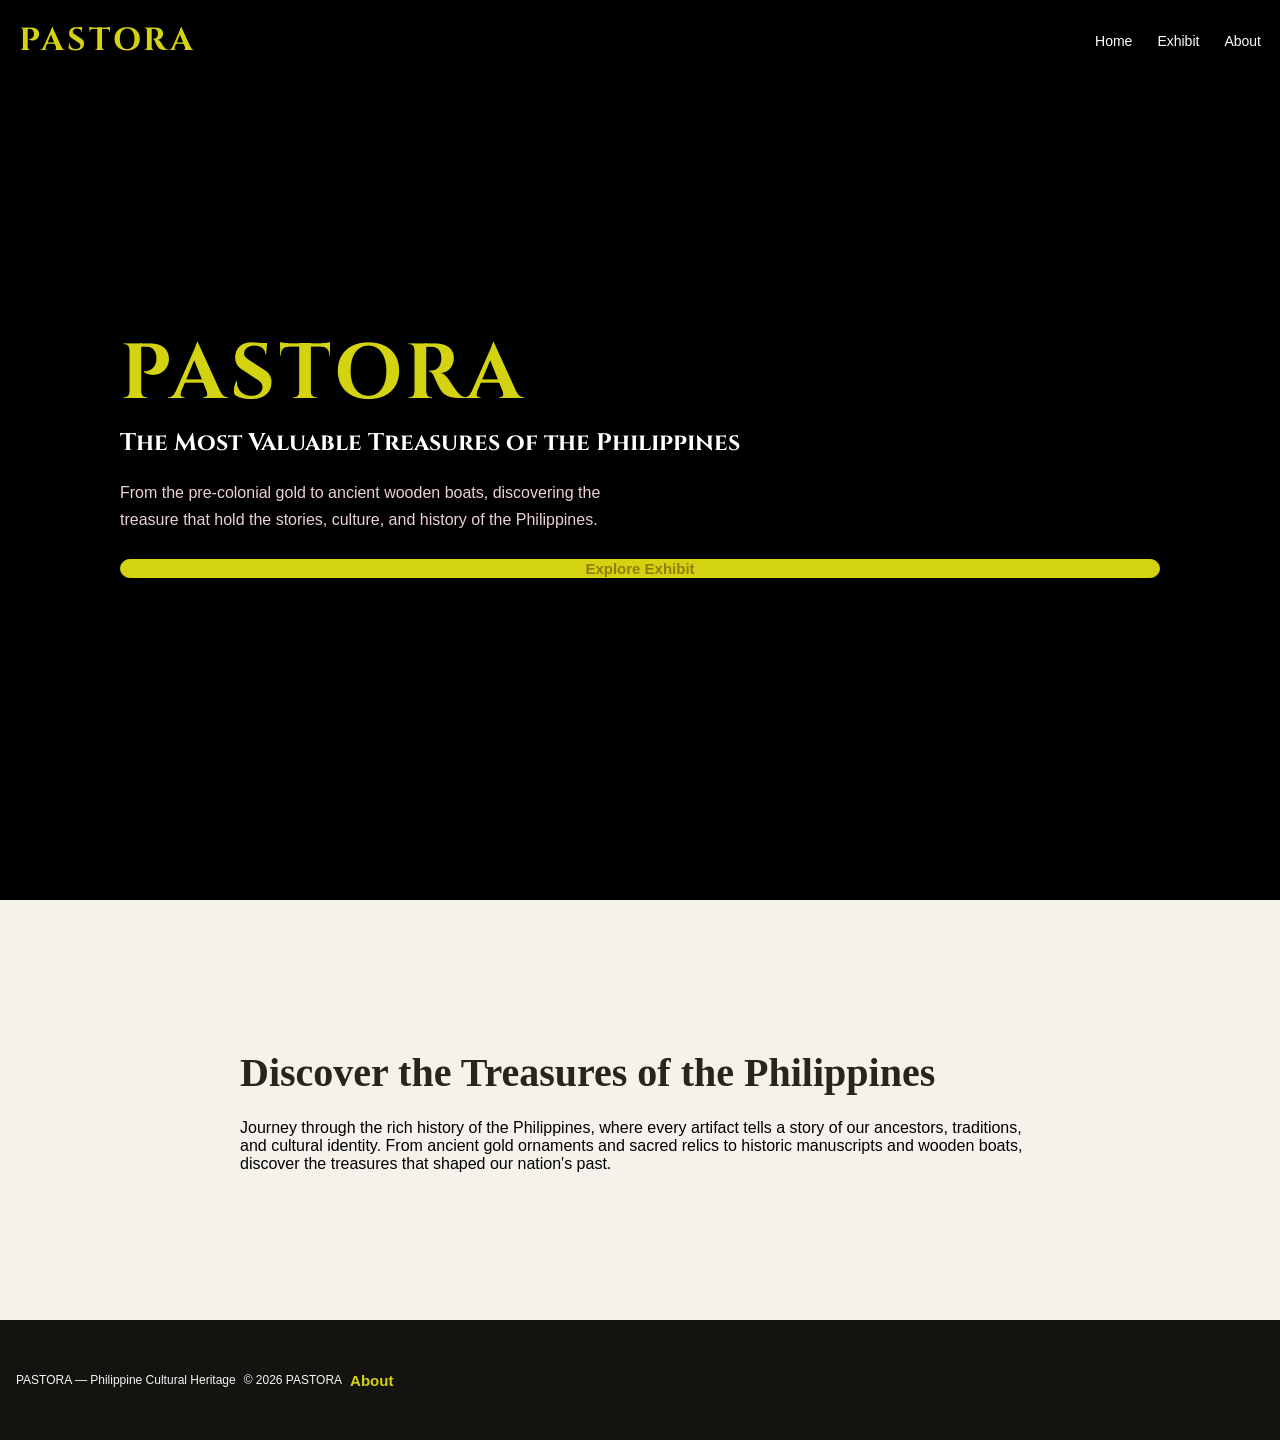
<file: index.html>
<!DOCTYPE html>
<html lang="en">
<head>
  <meta charset="UTF-8">
  <meta name="viewport" content="width=device-width, initial-scale=1.0">

  <title>PASTORA</title>
  <link rel="stylesheet" href="style.css">
  
  <link rel="preconnect" href="https://fonts.googleapis.com">
  <link rel="preconnect" href="https://fonts.gstatic.com" crossorigin>
  <link href="https://fonts.googleapis.com/css2?family=Cinzel:wght@400;700;900&display=swap" rel="stylesheet">

</head>

<body>

  <header class="topbar">
    <a href="index.html" class="logo">PASTORA</a>

    <nav class="menu">
      <a href="index.html">Home</a>
      <a href="exhibit.html">Exhibit</a>
      <a href="about.html">About</a>
    </nav>
  </header>

<section class="home-top">

  <div class="home-content">
    <h1>PASTORA</h1>
       <h2>The Most Valuable Treasures of the Philippines</h2>

        <p class="home-text">
          From the pre-colonial gold to ancient wooden boats, discovering the treasure that hold the stories, culture, and history of the Philippines.
        </p>

         <a href="exhibit.html" class="btn">
                 Explore Exhibit</a>
  </div>
</section>


<section class="content-section">
  <div class="section-inner">

      <h2>Discover the Treasures of the Philippines</h2>
        <p>Journey through the rich history of the Philippines, where every artifact tells a story of our ancestors, traditions, and cultural identity. From ancient gold ornaments and sacred relics to historic manuscripts and wooden boats, discover the treasures that shaped our nation's past.
        </p>
  </div>
</section>

  
<footer class="footer">
    <p>PASTORA — Philippine Cultural Heritage</p>
      <p>© 2026 PASTORA</p>
    <a href="about.html">About</a>
</footer>

</body>
</html>
</file>
<file: style.css>
* {
  margin: 0;
  padding: 0;
  box-sizing: border-box;
}

html {
  scroll-behavior: smooth;
}

body {
  display: flex;
  flex-direction: column;
  font-family: Arial, sans-serif;
  background: black;
  color: black
}

a {
  text-decoration: none;
}

.topbar {
  display: flex;
  align-items: center;
  justify-content: space-between;
  gap: 10px;
  position: fixed;
  z-index: 1000;
  width: 100%;
  padding: 18px;
  background: transparent;
  backdrop-filter: blur(10px);
  border: 1px solid black;
  border-radius: 30px;
  box-shadow: 0 10px 30px black;
}

.logo {
  color: rgb(211, 211, 18); 
  font-family: "Cinzel";
  font-size: 32px;
  font-weight: bold;
  letter-spacing:  3px;
}

.menu {
  display: flex;
  justify-content: flex-end;
  align-items: center;
  gap: 25px;
  margin-left: auto;
}

.menu a {
  color: #fff;
  font-size: 14px;
  transition: color 0.3s;
}

.menu a:hover {
  color: rgb(211, 211, 18); 
  transform: scale(2); 
}


.home-top {
  position: relative;
  display: flex;
  align-items: center;
  min-height: 100vh;
  width: 100%;
  overflow: hidden;
  background: #000;
}

.home-video {
  position: absolute;
  inset: 0;
  width: 100%;
  height: 100%;
  object-fit: cover;
  z-index: 0;
}

.home-overlay {
  position: absolute;
  inset: 0;
  background: rgba(0, 0, 0, 0.58);
  z-index: 1;
}

.home-content {
  position: relative;
  z-index: 2;
  display: flex;
  flex-direction: column;
  justify-content: center;
  width: 100%;
  padding: 120px;
  color: #fff;
}

.home-content h1 {
  color: rgb(211, 211, 18);
  font-family: "Cinzel";
  font-size: 78px;
  letter-spacing: 4px;
}

.home-content h2 {
  font-family: "Cinzel";
  color: #fff;
  margin-bottom: 20px;
}

.home-text {
  max-width: 540px;
  margin-bottom: 26px;
  line-height: 1.7;
  color: #ebd1d1;
}


.btn {
  display: inline-flex;
  justify-content: center;
  align-items: center;
  width: auto;
  gap: 20px;
  background: rgb(211, 211, 18); 
  color: #937c0b;
  border: 1px solid rgb(211, 211, 18); 
  border-radius: 20px;
  font-size: 15px;
  font-weight: bold;

  transition: background 0.3s, transform 0.3s;
}

.btn span {
  font-size: 20px;
}

.btn:hover {
  background: rgb(211, 211, 18); 
  transform: translateY(-2px);
}

.content-section {
  display: flex;
  align-content: center;
  justify-content: center;
  max-width: 100%;
  height: 420px;  
  background: #f5f2eb;
}

.section-inner {
  display: flex;
  flex-direction: column;
  justify-content: center;
  max-width: 800px;
}

.section-inner h2 {
  margin-bottom: 20px;
  font-family: serif;
  font-size: clamp(28px, 4vw, 40px);
  line-height: 1.3;
  color: #29251c;
}

.footer {
  display: flex;
  flex-direction: row;
  justify-content: flex-start;
  align-items: center;
  flex-wrap: wrap;
  gap: 8px;
  width: 100%;
  min-height: 120px;
  padding: 22px 16px;
  background: #15130f;
  color: #f5f2eb;
  font-size: 12px;
  text-align: left;
}

.footer p {
  margin: 0;
  color: whitesmoke;
  text-align: left;
}

.footer a {
  color: rgb(211, 211, 18);
  font-size: 15px;
  font-weight: 600;
  transition: color 0.3s ease;
}

.footer a:hover {
  color: #f8df72;
}


@media (min-width: 1441px) {
  .topbar {
    display: grid;
    grid-template-columns: auto minmax(0, 1fr);
    align-items: center;
  }

  .menu {
    display: flex;
    justify-content: flex-end;
    flex-wrap: wrap;
  }

  .home-top {
    display: flex;
    align-items: center;
    padding-right: max(10%, calc((100% - 1200px) / 2));
    padding-left: max(10%, calc((100% - 1200px) / 2));
  }

  .home-content {
    max-width: 800px;
  }
}

@media (min-width: 769px) and (max-width: 1200px) {
  .topbar {
    padding: 16px 22px;
  }

  .logo {
    font-size: 28px;
  }

  .menu {
    gap: 18px;
  }

  .home-top {
    padding: 110px 8% 70px;
  }

  .content-section {
    justify-content: space-between;
    padding: 70px;
  }
}

@media (min-width: 601px) and (max-width: 768px) {
  .topbar {
    display: flex;
    grid-template-columns: auto minmax(0, 1fr);
    top: 1rem;
    gap: 14px;
    padding: 14px 18px;
  }

  .logo {
    font-size: 24px;
    letter-spacing: 2px;
  }

  .menu {
    display: flex;
    gap: 12px;
    flex-wrap: wrap;
    justify-content: flex-end;
  }

  .menu a {
    font-size: 12px;
  }

  .home-top {
    padding: 130px 7% 70px;
  }

  .home-content h1 {
    font-size: clamp(54px, 9vw, 76px);
  }

  .content-section {
    padding: 65px 7%;
  }
}

@media (max-width: 600px) {
  .topbar {
    display: flex;
    flex-direction: column;
    align-items: center;
    gap: 12px;
    padding: 15px;
  }

  .logo {
    font-size: 28px;
  }

  .menu {
    display: flex;
    width: 100%;
    justify-content: center;
    flex-wrap: wrap;
    gap: 8px 18px;
  }

  .menu a {
    font-size: 12px;
  }

  .menu a:hover {
    transform: none;
  }

  .home-top {
    min-height: 100vh;
    padding: 160px 7% 70px;
    background-position: center;
  }

  .home-content {
    width: 100%;
  }

  .home-content h1 {
    letter-spacing: 2px;
  }

  .home-text {
    font-size: 14px;
  }

  .content-section {
    padding: 60px 7%;
  }
}

@media (max-width: 380px) {
  .topbar {
    gap: 8px;
    padding: 12px 10px;
  }

  .logo {
    font-size: 24px;
    letter-spacing: 2px;
  }

  .menu {
    gap: 8px 12px;
  }

  .home-top {
    padding-right: 6%;
    padding-left: 6%;
  }

  .home-content h1 {
    font-size: clamp(42px, 14vw, 54px);
  }

  .home-content h2 {
    font-size: 20px;
  }

  .btn {
    gap: 12px;
    padding: 12px 18px;
  }
}


.exhibit-top {
  position: relative;
  display: flex;
  align-items: center;
  justify-content: center;
  min-height: 75vh;
  width: 100%;
  overflow: hidden;
  background: #000;
}

.exhibit-video {
  position: absolute;
  inset: 0;
  width: 100%;
  height: 100%;
  object-fit: cover;
  z-index: 0;
}


.exhibit-content {
  position: relative;
  z-index: 2;
  display: flex;
  flex-direction: column;
  align-items: center;
  justify-content: center;
  width: 100%;
  padding: 140px 8% 60px;
  text-align: center;
  color: #fff;
}

.exhibit-content h1 {
  margin-bottom: 16px;
  color: rgb(211, 211, 18);
  font-family: "Cinzel";
  font-size: 62px;
  line-height: 1.1;
  letter-spacing: 2px;
}

.exhibit-content h2 {
  margin-bottom: 16px;
  color: rgb(211, 211, 18);
  font-family: "Cinzel";
  font-size: 68px;
  font-style: bold;
  line-height: 1.2;
}

.exhibit-content p {
  max-width: 750px;
  margin: 0 auto;
  font-size: 16px;
  line-height: 1.8;
  color: #f2eaea;
}

.table-card{
  display: flex;
  flex-direction: column;
  width: 100%;
  background-color: #1e1616;
  justify-content: space-evenly;
}
.collection-container {
  display: flex;
  flex-direction: column;
  align-items: center;
  gap: 80px;
  background: #1e1616;
}

.table-card {
  display: flex;
  flex-direction: row;
  align-items: center;
  gap: 50px;
  width: 100%;
  max-width: 1100px;
  min-height: 420px;
}

.table-card[hidden] {
  display: none;
}

@supports (animation-timeline: view()) {
  .table-card {
    animation: card-scroll linear both;
    animation-timeline: view();
  }
}

@keyframes card-scroll {
  0% {
    opacity: 0;
    transform: perspective(1200px) translateY(80px) rotateX(25deg) scale(0.92);
  }
  25%, 75% {
    opacity: 1;
    transform: perspective(1200px) translateY(0) rotateX(0) scale(1);
  }
  100% {
    opacity: 0;
    transform: perspective(1200px) translateY(-80px) rotateX(-25deg) scale(0.92);
  }
}

.card-image {
  display: flex;
  align-items: center;
  justify-content: center;
  flex: 1;
  height: 440px;
  background: #000;
  box-shadow: 0 25px 50px rgba(0, 0, 0, 0.6);
  transform: perspective(1200px) rotateY(6deg);
  transition: transform 0.5s ease;
}

.table-card:hover .card-image {
  transform: perspective(1200px) rotateY(0deg) scale(1.02);
}

.card-image img {
  width: 100%;
  height: 100%;
  object-fit: contain;
}

.card-content {
  display: flex;
  flex-direction: column;
  justify-content: center;
  flex: 1;
  gap: 14px;
}

.card-region {
  color: rgb(211, 211, 18);
  font-size: 12px;
  font-weight: bold;
  letter-spacing: 3px;
  text-transform: uppercase;
}

.card-content h2 {
  font-family: Georgia, serif;
  font-size: clamp(32px, 4vw, 48px);
  line-height: 1.15;
  color: #fff;
}

.card-content p {
  font-size: 18px;
  line-height: 1.8;
  color: #aaa18f;
}

@media (max-width: 800px) {
  .table-card {
    flex-direction: column;
    gap: 24px;
    min-height: 0;
  }

  .card-image {
    width: 100%;
    flex: none;
    height: 300px;
    transform: none;
  }
}

@media (prefers-reduced-motion: reduce) {
  .table-card {
    animation: none;
  }
}

.region-filter {
  display: flex;
  align-items: center;
  justify-content: center;
  flex-wrap: wrap;
  gap: 10px;
  width: fit-content;     
  max-width: 100%;
  background: rgba(0, 0, 0, 0.75);
  backdrop-filter: blur(10px);
  border: 1px solid black;
  border-radius: 30px;
  box-shadow: 0 10px 30px rgba(0, 0, 0, 0.4);
}

.region-filter button {
  display: flex;
  align-items: center;
  justify-content: center;
  width: 120px;
  height: 44px;
  background: transparent;
  color: #fff;
  border: 1px solid transparent;
  border-radius: 30px;
  font-family: Arial, sans-serif;
  font-size: 14px;
  cursor: pointer;
  transition: color 0.3s, background 0.3s, transform 0.3s;
}

.region-filter button:hover {
  color: rgb(211, 211, 18);
  transform: translateY(-2px);
}

.region-filter button[aria-pressed="true"] {
  background: rgb(211, 211, 18);
  color: #222;
  border-color: rgb(211, 211, 18);
  font-weight: bold;
}

@media (max-width: 600px) {
  .region-filter {
    gap: 6px;
  }

  .region-filter button {
    width: 90px;
    height: 38px;
    font-size: 12px;
  }

  .region-filter button:hover {
    transform: none;
  }
}
</file>
